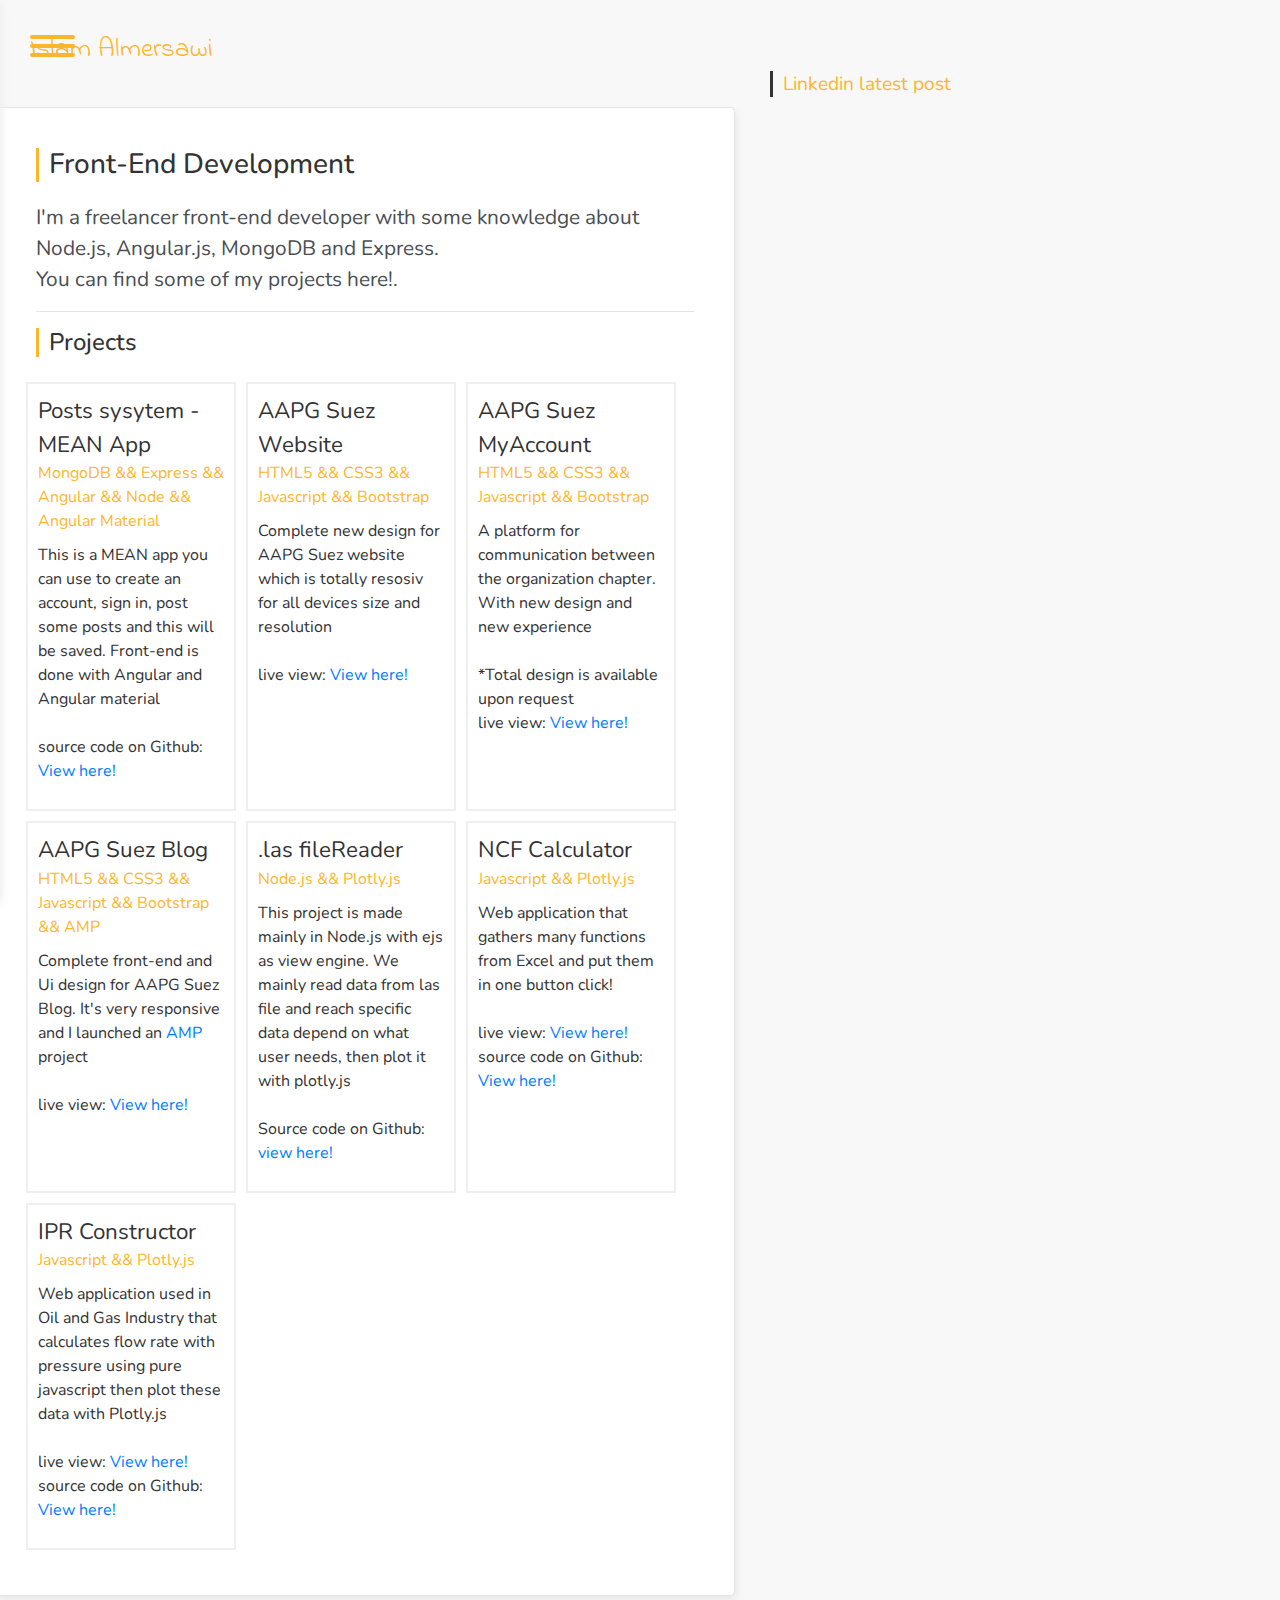
<file: index.html>
<!DOCTYPE html>
<html>
<head>

<link rel="stylesheet" href="https://maxcdn.bootstrapcdn.com/bootstrap/4.0.0/css/bootstrap.min.css" integrity="sha384-Gn5384xqQ1aoWXA+058RXPxPg6fy4IWvTNh0E263XmFcJlSAwiGgFAW/dAiS6JXm" crossorigin="anonymous">
<link rel="stylesheet" type="text/css" href="style.css">
<link href="https://fonts.googleapis.com/css?family=Indie+Flower" rel="stylesheet">
<link href="https://fonts.googleapis.com/css?family=Nunito" rel="stylesheet">
<meta name="viewport" content="width=device-width, initial-scale=1.0">


<title>Islam Almersawi | islam.js</title>

</head>
<body>
<div id="sidebar">
  <div class="toggle-btn" onclick="show()">
    <span></span>
    <span></span>
    <span></span>
  </div>
  <ul>
    <li><a href="http://islam-almersawi.me/IPR-Suez-University/" target="_blank">IPR Constructor</a></li>
    <li><a href="http://islam-almersawi.me/economics/" target="_blank">NCF Calculator</a></li>
    <hr>
    <li><a href="https://www.facebook.com/almersawi" target="_blank">Facebook</a></li>
    <li><a href="https://github.com/almersawi/" target="_blank">Github</a></li>
    <li><a href="https://www.linkedin.com/in/islam-almersawi" target="_blank">Linkedin</a></li>
    <li><a href="https://twitter.com/islamovic313" target="_blank">Twitter</a></li>
  </ul>
</div>
  <div class="container" id="container">
        <div class="brand">
          <span><a href="http://www.islam-almersawi.me">Islam Almersawi</a></span>
        </div>
  <div class="row">
    <div class="col-md-8 main-content" id="main-content">
      <h3 class="main-title">Front-End Development</h3>
      <p class="p-content">
        I'm a freelancer front-end developer with some knowledge about Node.js, Angular.js, MongoDB and Express.<br>
        You can find some of my projects here!. 
      </p>
      <hr>
      <h4 class="main-title">Projects</h4>
      <div class="row">
          <div class="col-md-4 project-card">
              <span class="project-title">Posts sysytem - MEAN App</span><br>
              <span class="pro-span">MongoDB && Express && Angular && Node && Angular Material</span>
              <p class="project-content">
                 This is a MEAN app you can use to create an account, sign in, post some posts and this will be saved. Front-end is done with Angular and Angular material<br><br>
                source code on Github: <a href="https://github.com/almersawi/Mean" target="_blank">View here!</a> <br>
              </p>
            </div>
          <div class="col-md-4 project-card">
              <span class="project-title">AAPG Suez Website</span><br>
              <span class="pro-span">HTML5 && CSS3 && Javascript && Bootstrap</span>
              <p class="project-content">
                Complete new design for AAPG Suez website which is totally resosiv for all devices size and resolution<br><br>
                live view: <a href="http://aapgsuez.net/" target="_blank">View here!</a> <br>
              </p>
            </div>

            <div class="col-md-4 project-card">
                <span class="project-title">AAPG Suez MyAccount</span><br>
                <span class="pro-span">HTML5 && CSS3 && Javascript && Bootstrap</span>
                <p class="project-content">
                  A platform for communication between the organization chapter. With new design and new experience<br><br>
                  <span>*Total design is available upon request</span><br>
                  live view: <a href="http://myaccount.aapgsuez.net/" target="_blank">View here!</a> <br>
                </p>
              </div>

            <div class="col-md-4 project-card">
                <span class="project-title">AAPG Suez Blog</span><br>
                <span class="pro-span">HTML5 && CSS3 && Javascript && Bootstrap && AMP</span>
                <p class="project-content">
                  Complete front-end and Ui design for AAPG Suez Blog. It's very responsive and I launched an <a href="https://amp.dev/" target="_blank">AMP</a> project <br><br>
                  live view: <a href="http://blog.aapgsuez.net/" target="_blank">View here!</a> <br>
                </p>
              </div>


        <div class="col-md-4 project-card">
          <span class="project-title">.las fileReader</span><br>
          <span class="pro-span">Node.js && Plotly.js</span>
          <p class="project-content">
            This project is made mainly in Node.js with ejs as view engine. We mainly read data from las file and reach specific data depend on what user needs, then plot it with plotly.js
            <br><br>
            Source code on Github: <a href="https://lnkd.in/ga5WMzT" target="_blank">view here!</a>
          </p>
        </div>

        <div class="col-md-4 project-card">
            <span class="project-title">NCF Calculator</span><br>
            <span class="pro-span">Javascript && Plotly.js</span>
            <p class="project-content">
              Web application that gathers many functions from Excel and put them in one button click!<br><br>
              live view: <a href="https://lnkd.in/gB78xKQ" target="_blank">View here!</a> <br>
              source code on Github: <a href="https://lnkd.in/gGxvJpQ" target="_blank">View here!</a>
            </p>
          </div>

          <div class="col-md-4 project-card">
              <span class="project-title">IPR Constructor</span><br>
              <span class="pro-span">Javascript && Plotly.js</span>
              <p class="project-content">
                Web application used in Oil and Gas Industry that calculates flow rate with pressure using pure javascript then plot these data with Plotly.js <br><br>
                live view: <a href="https://lnkd.in/diz5KcZ" target="_blank">View here!</a> <br>
                source code on Github: <a href="https://lnkd.in/dM93P-Z" target="_blank">View here!</a>
              </p>
            </div>

            

      </div>
    </div>

    <div class="col-md-4">
        <!-- Side nav for linkedin-->
  <aside class="linkedin-container" id="linkedin">
    <span class="lin-title">Linkedin latest post</span>
      <div class="post">
          <iframe src="https://www.linkedin.com/embed/feed/update/urn:li:ugcPost:6509189165643632640" height="592" width="450" frameborder="0" allowfullscreen=""></iframe>
       </div>  
    </aside>
    </div>
  </div>

  </div> <!-- end container -->

  <script src="main.js"></script>
  <script src="animation.js"></script>
<script src="https://code.jquery.com/jquery-3.2.1.slim.min.js" integrity="sha384-KJ3o2DKtIkvYIK3UENzmM7KCkRr/rE9/Qpg6aAZGJwFDMVNA/GpGFF93hXpG5KkN" crossorigin="anonymous"></script>
<script src="https://cdnjs.cloudflare.com/ajax/libs/popper.js/1.12.9/umd/popper.min.js" integrity="sha384-ApNbgh9B+Y1QKtv3Rn7W3mgPxhU9K/ScQsAP7hUibX39j7fakFPskvXusvfa0b4Q" crossorigin="anonymous"></script>
<script src="https://maxcdn.bootstrapcdn.com/bootstrap/4.0.0/js/bootstrap.min.js" integrity="sha384-JZR6Spejh4U02d8jOt6vLEHfe/JQGiRRSQQxSfFWpi1MquVdAyjUar5+76PVCmYl" crossorigin="anonymous"></script>

</body>
</html>
</file>
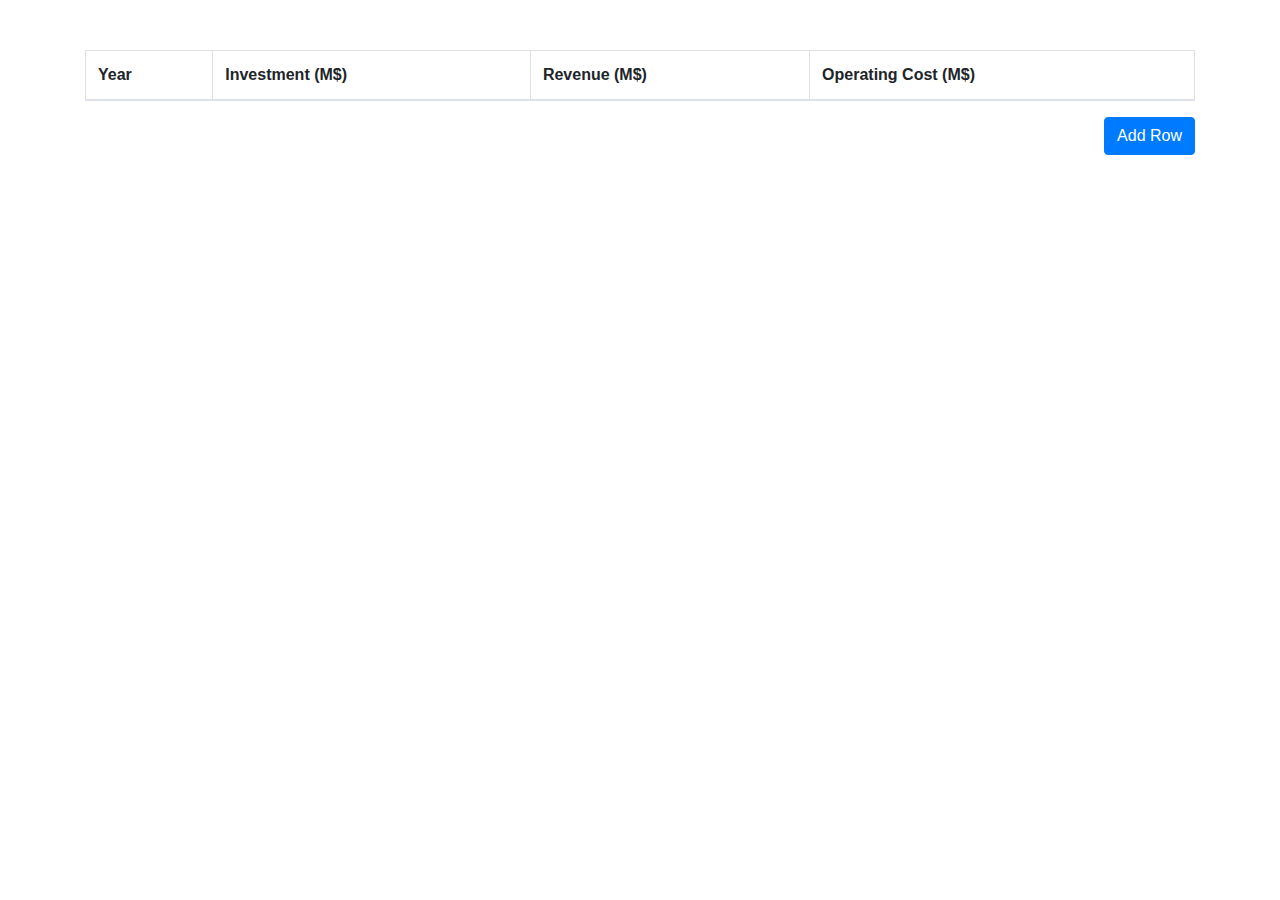
<file: economics/index.html>
<!DOCTYPE html>
<html>
<head>
  <!-- Plotly.js -->
  <script src="ploty.js"></script>

<link rel="stylesheet" href="https://maxcdn.bootstrapcdn.com/bootstrap/4.0.0/css/bootstrap.min.css" integrity="sha384-Gn5384xqQ1aoWXA+058RXPxPg6fy4IWvTNh0E263XmFcJlSAwiGgFAW/dAiS6JXm" crossorigin="anonymous">
<link rel="stylesheet" type="text/css" href="style.css">
 <link rel="icon" href="fav.ico">
 <title>Programming Economic Modeling Software</title>

</head>
<body>
 
 
  <div class="container">
      <table class="table table-bordered" id="first-table">
  <thead>
    <tr>
      <th scope="col">Year</th>
      <th scope="col">Investment (M$)</th>
      <th scope="col">Revenue (M$)</th>
      <th scope="col">Operating Cost (M$)</th>
    </tr>
  </thead>
  <tbody id="tbody">
  </tbody>
</table>
        <button id="add-item" class="btn btn-primary">Add Row</button>
	    <button id="next" class="btn btn-primary">Next</button>
	  
	  <br><br>
	  
	  <div id="depreciation-container">
		  <hr>
	  
	    <h4>Depreciation Calculations</h4><br>
		  <div class="row">
			  <table class="table table-bordered">
				  <thead>
				  	<tr>
						<th>Purchase Price</th>
						<th>Salvage Value</th>
						<th>Estimated Useful Life</th>
					</tr>
				  </thead>
				  <tbody>
				  	<tr>
						<td><input type="number" id="purchase-price" class="form-control" placeholder="Type value in M$ here"></td>
						<td><input type="number" id="slavage-value" class="form-control" placeholder="Type value in M$ here"></td>
						<td><input type="number" id="estimated-life" class="form-control" placeholder="Type value in years here"></td>
					</tr>
				  </tbody>
			  </table>
			  <h4>Tax Rate:</h4> 
			  <div class="col-md-4"><input type="number" class="form-control" id="tax-rate" placeholder="Type Tax Rate here in % Ex: (47)"></div>
			  
			  <h4>Interest Rate:</h4> 
			  <div class="col-md-4"><input type="number" class="form-control" id="interest-rate" placeholder="Type Interest Rate here in % Ex: (10.6)"></div>
			  <button id="clac" class="btn btn-primary">Create full table</button>
		  </div> <!-- end row -->
	  </div>
	  <br>
	  <div id="new-table-area">
	  
	  </div>
	  <button id="plot-ncf" class="btn btn-danger">Plot NCF</button>
	  
	  <div class="row">
	  <div class="col-md-6" id="plot-aria1" style="min-height: 400px;">
		  
   	  </div><!-- end col 1 -->
      <div class="col-md-6" id="plot-area2" style="min-height: 400px;">
		  
   	  </div> <!-- end col 2 -->
		  <div class="col-md-6" id="dcf-calc">
			  <h4>DCFROR Calculations</h4>
			  <hr>
			  <label>Initial Rate:</label>
			  <input type="number" placeholder="Type Initial Rate here.." class="form-control" id="initial-rate"> <br>
			  <label>Increment:</label>
			  <input type="number" placeholder="Type Increment here .." class='form-control' id='increment'> <br>
			  <label>Points:</label>
			  <input type="number" placeholder="Type No. of Points here .." class='form-control' id='points'> <br>
			  <button class="btn btn-danger" id="DCFROR-btn">Create DCFROR Table & Plot</button>
		  </div>
		  <div class="col-md-6">
			  
		  </div>
	  </div> <!-- end row -->
  </div>
    
    
<script type="text/javascript" src="main.js"></script>
<script src="https://code.jquery.com/jquery-3.2.1.slim.min.js" integrity="sha384-KJ3o2DKtIkvYIK3UENzmM7KCkRr/rE9/Qpg6aAZGJwFDMVNA/GpGFF93hXpG5KkN" crossorigin="anonymous"></script>
<script src="https://cdnjs.cloudflare.com/ajax/libs/popper.js/1.12.9/umd/popper.min.js" integrity="sha384-ApNbgh9B+Y1QKtv3Rn7W3mgPxhU9K/ScQsAP7hUibX39j7fakFPskvXusvfa0b4Q" crossorigin="anonymous"></script>
<script src="https://maxcdn.bootstrapcdn.com/bootstrap/4.0.0/js/bootstrap.min.js" integrity="sha384-JZR6Spejh4U02d8jOt6vLEHfe/JQGiRRSQQxSfFWpi1MquVdAyjUar5+76PVCmYl" crossorigin="anonymous"></script>

</body>
</html>
</file>
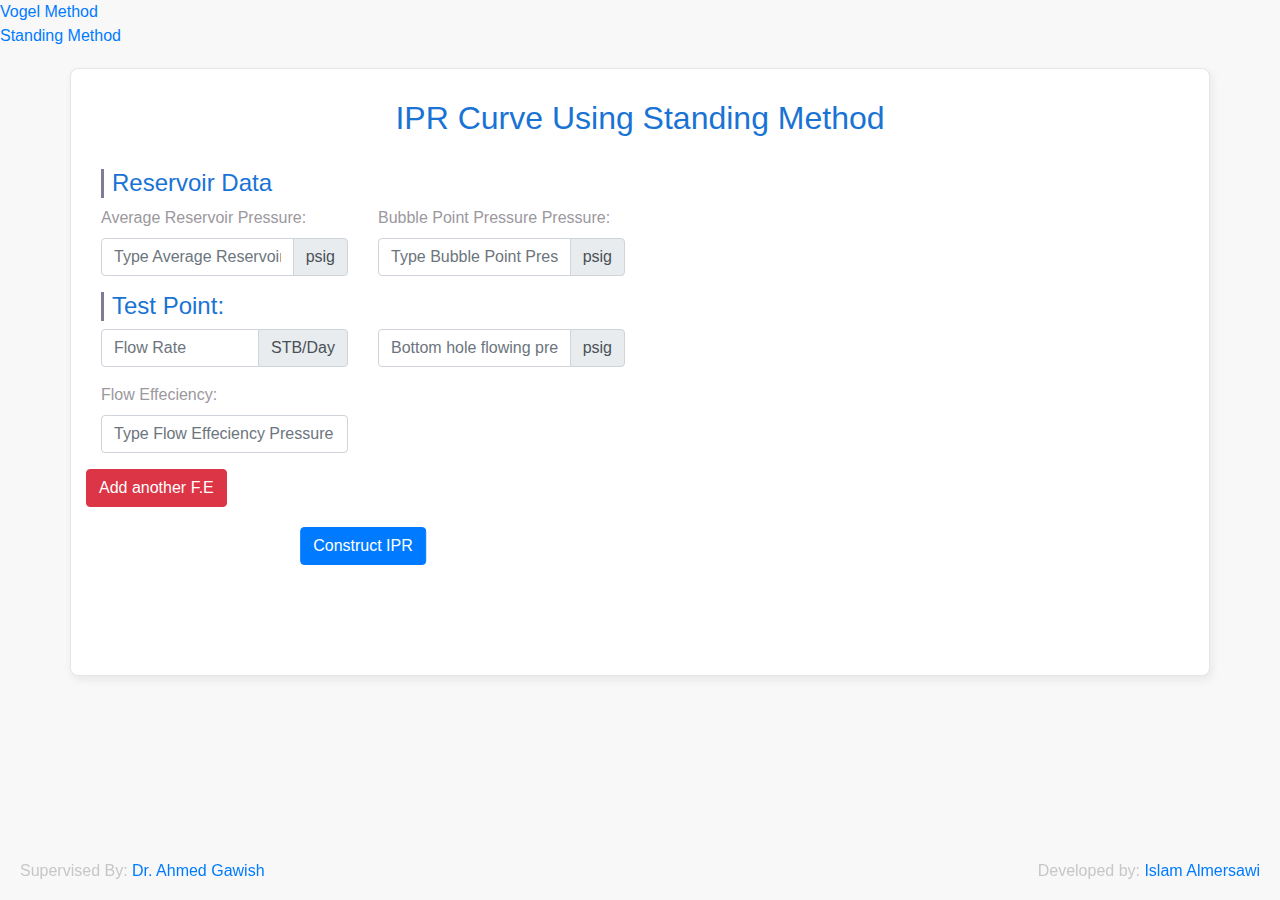
<file: IPR-Suez-University/index.html>
<!DOCTYPE html>
<html>
<head>
  <!-- Plotly.js -->
  <script src="ploty.js"></script>

<link rel="stylesheet" href="https://maxcdn.bootstrapcdn.com/bootstrap/4.0.0/css/bootstrap.min.css" integrity="sha384-Gn5384xqQ1aoWXA+058RXPxPg6fy4IWvTNh0E263XmFcJlSAwiGgFAW/dAiS6JXm" crossorigin="anonymous">
<link rel="stylesheet" type="text/css" href="style.css">
<title>Construct IPR by Standing Model</title>

</head>
<body>
<div id="sidebar">
  <div class="toggle-btn" onclick="show()">
    <span></span>
    <span></span>
    <span></span>
  </div>
  <ul>
    <li><a href="Vogel.html">Vogel Method</a></li>
    <li><a href="index.html">Standing Method</a></li>
  </ul>
</div>
  <div class="container" id="container">
        <h2 class="title">IPR Curve Using Standing Method</h2> <br>
        <div class="row">
          <div class="col-md-6">
            <h4 class="sub-title">Reservoir Data</h4>
             <div class="row">
               <div class="col-lg-6">
                 <label>Average Reservoir Pressure:</label>
                 <div class="input-group mb-3">
  <input type="text" class="form-control" placeholder="Type Average Reservoir Pressure.." aria-label="Recipient's username" aria-describedby="basic-addon2" id="S-Pr">
  <div class="input-group-append">
    <span class="input-group-text" id="basic-addon2">psig</span>
  </div>
</div>
               </div>
               <div class="col-lg-6">
                 <label>Bubble Point Pressure Pressure:</label>
              <div class="input-group mb-3">
  <input type="text" class="form-control" placeholder="Type Bubble Point Pressure Pressure" aria-label="Recipient's username" aria-describedby="basic-addon2" id="S-Pb">
  <div class="input-group-append">
    <span class="input-group-text" id="basic-addon2">psig</span>
  </div>
</div>
               </div>
               
             </div> <!-- first sub row-->
             <h4 class="sub-title">Test Point:</h4>
             <div class="row">
               <div class="col-lg-6">
                 <div class="input-group mb-3">
  <input type="text" class="form-control" placeholder="Flow Rate" aria-label="Recipient's username" aria-describedby="basic-addon2" id="S-qTest">
  <div class="input-group-append">
    <span class="input-group-text" id="basic-addon2">STB/Day</span>
  </div>
</div>
               </div>
               <div class="col-lg-6">
                 <div class="input-group mb-3">
  <input type="text" class="form-control" placeholder="Bottom hole flowing pressure" aria-label="Recipient's username" aria-describedby="basic-addon2" id="S-pTest">
  <div class="input-group-append">
    <span class="input-group-text" id="basic-addon2">psig</span>
  </div>
</div>
               </div>
               <div class="col-lg-6">
                 <label>Flow Effeciency:</label>
              <div class="input-group mb-3">
  <input type="text" class="form-control" placeholder="Type Flow Effeciency Pressure" aria-label="Recipient's username" aria-describedby="basic-addon2" id="FE">
</div>
               </div>
             </div> <!-- second sub row -->
             <div class="row">
               <button class="btn btn-danger" id="secondFE-btn" >Add another F.E</button>
             </div>
             <div class="row" id="secondFE-Container">
               <div class="col-lg-6">
                 <label>Second Flow Effeciency:</label>
              <div class="input-group mb-3">
  <input type="text" class="form-control" placeholder="Type Flow Effeciency Pressure" aria-label="Recipient's username" aria-describedby="basic-addon2" id="FE2" value="0">
</div>
               </div>
             </div>
             <div class="row"> 
    <button id="Stand-Calc" class="btn btn-primary">Construct IPR</button>
   </div>
   <div class="row">
     <h5 id="results"></h5>
   </div>
    

    <div class="row" id="stable-area"> <!-- for table calc -->
      <div class="col-md-6" style="float: left;">
        <input class="form-control" type="number" id="svalue-interval" placeholder="Value Interval">
      </div>
      <div class="col-md-6" style="float: right;">
        <button class="btn btn-success" id="svalueBtn">Create Value Table</button>
      </div>
   </div>

          </div> <!-- first Col-->


          <div class="col-md-6">
             <div id="myDiv" class="">
               
             </div>
          </div> <!-- second col (Graph Area) -->
        </div> <!-- First Row -->
<br>
<div class="row">
  <div class="col-lg-6">
    <div class="row">
    <table id="table" class="table table-striped">
      
    </table>
   </div>
  </div>
</div>
  </div> <!-- end container -->


  
<p id="copyright">Developed by: <a href="https://www.facebook.com/almersawi" target="_blank">Islam Almersawi</a></p>
<p id="copyright2">Supervised By: <a href="https://www.facebook.com/Aagawish" target="_blank">Dr. Ahmed Gawish</a></p>

<script type="text/javascript" src="animation.js"></script>
<script type="text/javascript" src="standing.js"></script>
<script src="https://code.jquery.com/jquery-3.2.1.slim.min.js" integrity="sha384-KJ3o2DKtIkvYIK3UENzmM7KCkRr/rE9/Qpg6aAZGJwFDMVNA/GpGFF93hXpG5KkN" crossorigin="anonymous"></script>
<script src="https://cdnjs.cloudflare.com/ajax/libs/popper.js/1.12.9/umd/popper.min.js" integrity="sha384-ApNbgh9B+Y1QKtv3Rn7W3mgPxhU9K/ScQsAP7hUibX39j7fakFPskvXusvfa0b4Q" crossorigin="anonymous"></script>
<script src="https://maxcdn.bootstrapcdn.com/bootstrap/4.0.0/js/bootstrap.min.js" integrity="sha384-JZR6Spejh4U02d8jOt6vLEHfe/JQGiRRSQQxSfFWpi1MquVdAyjUar5+76PVCmYl" crossorigin="anonymous"></script>

</body>
</html>
</file>
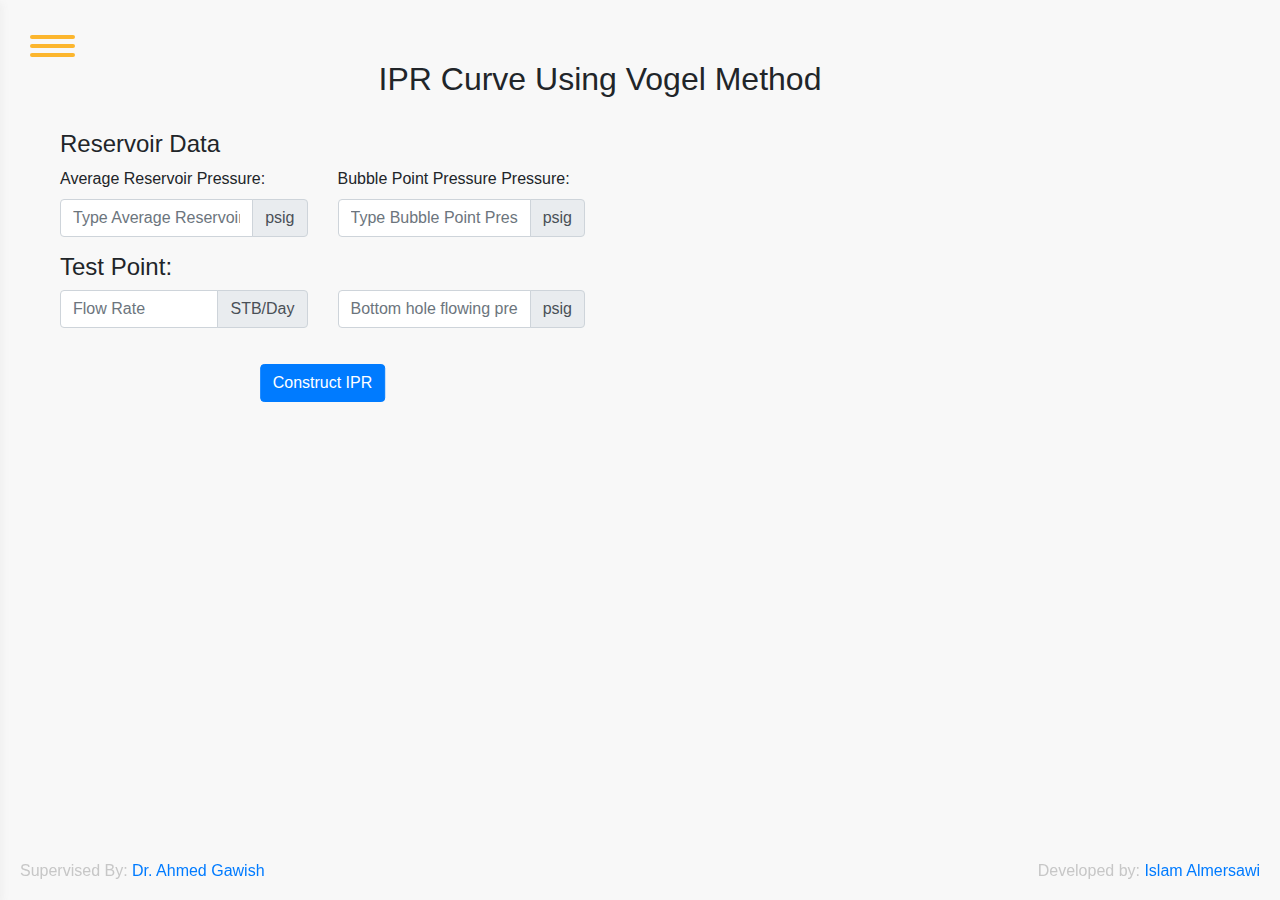
<file: Vogel.html>
<!DOCTYPE html>
<html>
<head>
  <!-- Plotly.js -->
  <script src="ploty.js"></script>

<link rel="stylesheet" href="https://maxcdn.bootstrapcdn.com/bootstrap/4.0.0/css/bootstrap.min.css" integrity="sha384-Gn5384xqQ1aoWXA+058RXPxPg6fy4IWvTNh0E263XmFcJlSAwiGgFAW/dAiS6JXm" crossorigin="anonymous">
<link rel="stylesheet" type="text/css" href="style.css">
  <link rel="icon" href="fav.ico">
<title>Construct IPR with Vogel Method</title>
</head>
<body>
  <div id="sidebar">
  <div class="toggle-btn" onclick="show()">
    <span></span>
    <span></span>
    <span></span>
  </div>
  <ul>
    <li><a href="Vogel.html">Vogel Method</a></li>
    <li><a href="index.html">Standing Method</a></li>
  </ul>
</div>
  <div class="container" id="container">
  	<h2 class="title">IPR Curve Using Vogel Method</h2> <br>
  	  <div class="row">
  	  	<div class="col-md-6">
          <h4 class="sub-title">Reservoir Data</h4>
  	  		<div class="row">

            <div class="col-md-6"> 
              <label>Average Reservoir Pressure:</label>
              <div class="input-group mb-3">
  <input type="text" class="form-control" placeholder="Type Average Reservoir Pressure.." aria-label="Recipient's username" aria-describedby="basic-addon2" id="Pr">
  <div class="input-group-append">
    <span class="input-group-text" id="basic-addon2">psig</span>
  </div>
</div>
            </div>
            <div class="col-md-6">
              <label>Bubble Point Pressure Pressure:</label>
              <div class="input-group mb-3">
  <input type="text" class="form-control" placeholder="Type Bubble Point Pressure Pressure" aria-label="Recipient's username" aria-describedby="basic-addon2" id="Pb">
  <div class="input-group-append">
    <span class="input-group-text" id="basic-addon2">psig</span>
  </div>
</div>
            </div>
          </div>

<h4 class="sub-title">Test Point:</h4>
   <div class="row">
   	<div class="col-md-6">
   		<div class="input-group mb-3">
  <input type="text" class="form-control" placeholder="Flow Rate" aria-label="Recipient's username" aria-describedby="basic-addon2" id="qTest">
  <div class="input-group-append">
    <span class="input-group-text" id="basic-addon2">STB/Day</span>
  </div>
</div>
   	</div>
   	<div class="col-md-6">
   		<div class="input-group mb-3">
  <input type="text" class="form-control" placeholder="Bottom hole flowing pressure" aria-label="Recipient's username" aria-describedby="basic-addon2" id="pTest">
  <div class="input-group-append">
    <span class="input-group-text" id="basic-addon2">psig</span>
  </div>
</div>
   	</div>
   </div>
   <div class="row"> 
   	<button id="calc" class="btn btn-primary">Construct IPR</button>
   </div>
   <div class="row">
   	<h5 id="results"></h5>
   </div>
   <div class="row">
    <div class="col-md-6"><input type="number" id="value-interval" class="form-control" placeholder="Value Interval"></div>
     <button id="valueBtn" class="btn btn-success">Create Value Table</button>
   </div>
   <div class="row">
   	<table id="table" class="table table-striped">
   		
   	</table>
   </div>
  	  	</div>
  	  	<div class="col-md-6">
  	  		<div id="myDiv" class=""></div>
  	  	</div>
  	  </div>
  </div>

  </div>
 
  
<p id="copyright">Developed by: <a href="https://www.facebook.com/almersawi" target="_blank">Islam Almersawi</a></p>
<p id="copyright2">Supervised By: <a href="https://www.facebook.com/Aagawish" target="_blank">Dr. Ahmed Gawish</a></p>
<script type="text/javascript" src="animation.js"></script>
<script type="text/javascript" src="main.js"></script>
<script src="https://code.jquery.com/jquery-3.2.1.slim.min.js" integrity="sha384-KJ3o2DKtIkvYIK3UENzmM7KCkRr/rE9/Qpg6aAZGJwFDMVNA/GpGFF93hXpG5KkN" crossorigin="anonymous"></script>
<script src="https://cdnjs.cloudflare.com/ajax/libs/popper.js/1.12.9/umd/popper.min.js" integrity="sha384-ApNbgh9B+Y1QKtv3Rn7W3mgPxhU9K/ScQsAP7hUibX39j7fakFPskvXusvfa0b4Q" crossorigin="anonymous"></script>
<script src="https://maxcdn.bootstrapcdn.com/bootstrap/4.0.0/js/bootstrap.min.js" integrity="sha384-JZR6Spejh4U02d8jOt6vLEHfe/JQGiRRSQQxSfFWpi1MquVdAyjUar5+76PVCmYl" crossorigin="anonymous"></script>

</body>
</html>
</file>
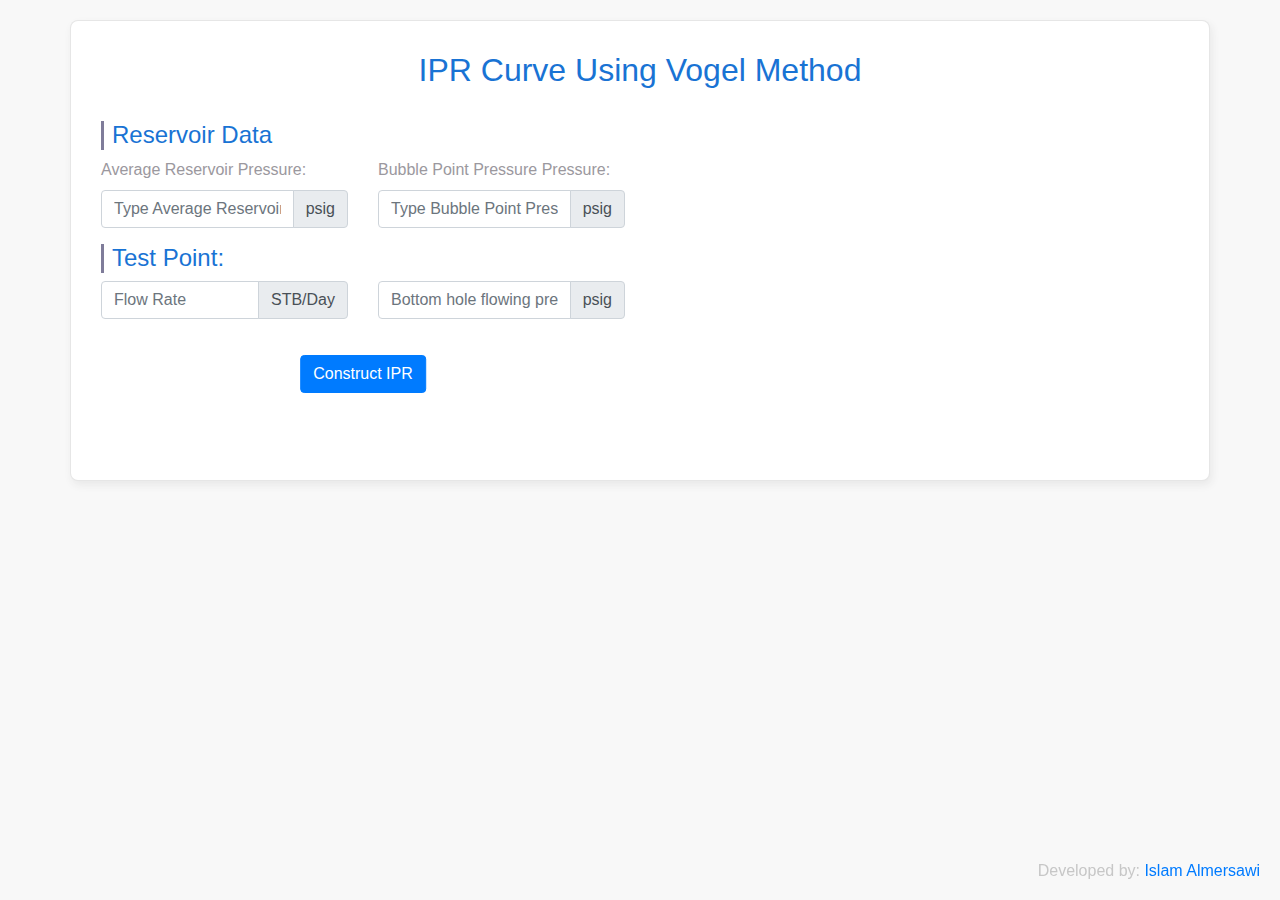
<file: IPR-Suez-University/Vogel.html>
<!DOCTYPE html>
<html>
<head>
  <!-- Plotly.js -->
  <script src="ploty.js"></script>

<link rel="stylesheet" href="https://maxcdn.bootstrapcdn.com/bootstrap/4.0.0/css/bootstrap.min.css" integrity="sha384-Gn5384xqQ1aoWXA+058RXPxPg6fy4IWvTNh0E263XmFcJlSAwiGgFAW/dAiS6JXm" crossorigin="anonymous">
<link rel="stylesheet" type="text/css" href="style.css">
<title>Construct IPR with Vogel Method</title>
</head>
<body>

  <div class="container" id="container">
  	<h2 class="title">IPR Curve Using Vogel Method</h2> <br>
  	  <div class="row">
  	  	<div class="col-md-6">
          <h4 class="sub-title">Reservoir Data</h4>
  	  		<div class="row">

            <div class="col-md-6"> 
              <label>Average Reservoir Pressure:</label>
              <div class="input-group mb-3">
  <input type="text" class="form-control" placeholder="Type Average Reservoir Pressure.." aria-label="Recipient's username" aria-describedby="basic-addon2" id="Pr">
  <div class="input-group-append">
    <span class="input-group-text" id="basic-addon2">psig</span>
  </div>
</div>
            </div>
            <div class="col-md-6">
              <label>Bubble Point Pressure Pressure:</label>
              <div class="input-group mb-3">
  <input type="text" class="form-control" placeholder="Type Bubble Point Pressure Pressure" aria-label="Recipient's username" aria-describedby="basic-addon2" id="Pb">
  <div class="input-group-append">
    <span class="input-group-text" id="basic-addon2">psig</span>
  </div>
</div>
            </div>
          </div>

<h4 class="sub-title">Test Point:</h4>
   <div class="row">
   	<div class="col-md-6">
   		<div class="input-group mb-3">
  <input type="text" class="form-control" placeholder="Flow Rate" aria-label="Recipient's username" aria-describedby="basic-addon2" id="qTest">
  <div class="input-group-append">
    <span class="input-group-text" id="basic-addon2">STB/Day</span>
  </div>
</div>
   	</div>
   	<div class="col-md-6">
   		<div class="input-group mb-3">
  <input type="text" class="form-control" placeholder="Bottom hole flowing pressure" aria-label="Recipient's username" aria-describedby="basic-addon2" id="pTest">
  <div class="input-group-append">
    <span class="input-group-text" id="basic-addon2">psig</span>
  </div>
</div>
   	</div>
   </div>
   <div class="row"> 
   	<button id="calc" class="btn btn-primary">Construct IPR</button>
   </div>
   <div class="row">
   	<h5 id="results"></h5>
   </div>
   <div class="row">
    <div class="col-md-6"><input type="number" id="value-interval" class="form-control" placeholder="Value Interval"></div>
     <button id="valueBtn" class="btn btn-success">Create Value Table</button>
   </div>
   <div class="row">
   	<table id="table" class="table table-striped">
   		
   	</table>
   </div>
  	  	</div>
  	  	<div class="col-md-6">
  	  		<div id="myDiv" class=""></div>
  	  	</div>
  	  </div>
  </div>

  </div>
 
  
<p id="copyright">Developed by: <a href="https://www.facebook.com/almersawi" target="_blank">Islam Almersawi</a></p>
<script type="text/javascript" src="animation.js"></script>
<!--<script type="text/javascript" src="adjusted-vogel.js"></script>-->
<script type="text/javascript" src="main.js"></script>
<script src="https://code.jquery.com/jquery-3.2.1.slim.min.js" integrity="sha384-KJ3o2DKtIkvYIK3UENzmM7KCkRr/rE9/Qpg6aAZGJwFDMVNA/GpGFF93hXpG5KkN" crossorigin="anonymous"></script>
<script src="https://cdnjs.cloudflare.com/ajax/libs/popper.js/1.12.9/umd/popper.min.js" integrity="sha384-ApNbgh9B+Y1QKtv3Rn7W3mgPxhU9K/ScQsAP7hUibX39j7fakFPskvXusvfa0b4Q" crossorigin="anonymous"></script>
<script src="https://maxcdn.bootstrapcdn.com/bootstrap/4.0.0/js/bootstrap.min.js" integrity="sha384-JZR6Spejh4U02d8jOt6vLEHfe/JQGiRRSQQxSfFWpi1MquVdAyjUar5+76PVCmYl" crossorigin="anonymous"></script>

</body>
</html>
</file>
<file: style.css>
body{
  background: #eeeeee6b;
}

.container{
  		margin-top: 10px;
      padding: 30px;
      border-radius: 8px;
      /*border: solid 1px #3333331f;
      box-shadow: 2px 4px 8px #33333314;*/
      position: absolute;
      top: 20px;
      transition: all 300ms ease;
      right: 110px;      
  	}
  	h2 {
  		text-align: center;
  	}
  	#calc, #Stand-Calc {
  		margin-left: 50%;
  		transform: translateX(-50%);
      margin-top: 20px;
  	}
    #valueBtn {
      display: none;
      margin-bottom: 20px;
    }
    #value-interval{
      display: none;
    }
    #results{
      margin: 20px 0 20px 0;
    }
    #myDiv{
      width: 100%;
    }
    .scrolled {
      position: fixed;
      top: 0px;
    }
    #copyright{
      position: fixed;
      bottom: 1px;
      right: 20px;
      color: #c7c7c7;
    }

    #copyright2{
      position: fixed;
      bottom: 1px;
      left: 20px;
      color: #c7c7c7;
    }

    h1{
      color: #333;
    }

    #stable-area {
      display: none;
    }

    #secondFE-Container {
      display: none;
    }

    * {
      padding: 0;
      margin:0;
      box-sizing: border-box;
    }

#sidebar {
  position: absolute;
  width: 300px;
  height: 100%;
  background-image: linear-gradient(to right top, #fcb62e, #fbbf59, #f8c87d, #f4d19f, #eddac1);
  box-shadow: 2px 3px 8px #eee;
  top: 0;
  left: -300px;
  transition: all 300ms ease;
  z-index: 1000;
}

#sidebar.active {
  left: 0;
}

#sidebar ul li {
  list-style: none;
  color: #fff;
  transition: all ease 300ms;
  padding: 20px 24px;
}

#sidebar ul li:hover   {
  background: #fff;
}

#sidebar ul li a{
  color: #fff;
  display: block;
  padding: 20px;
  font-size: 1.2em;
  transition: all 300ms ease;
}


#sidebar ul li:hover a{
  text-decoration:none;
  color: #FCB62E;
}


#sidebar .toggle-btn {
  position: absolute;
  top: 30px;
  left: 330px;
  cursor: pointer;
}

.toggle-btn span {
  width: 45px;
  height: 4px;
  background: #FCB62E;
  display: block;
  margin-top: 5px;
  border-radius: 2px;
}

.activec {
right: -190px;
}
body {
  overflow-x: hidden;
}

.brand a{
  position: absolute;
  top: 0px;
  left: 0px;
  font-family: 'Indie Flower', cursive;
  font-size: 1.7em;
  color: #FCB62E;
  text-decoration: navajowhite;
  transition: all 300ms ease;
}

.brand a:hover {
  color: #333;
}

.linkedin-container{
  min-height: 400px;
  padding: 10px 20px 20px 20px;
}

.post {
  margin-top: 10px;
}

.lin-title {
  font-family: 'Nunito', sans-serif;
  color: #FCB62E;
  padding-left: 10px;
  border-left: #333 solid 3px;
  font-size: 1.2em;
}

.main-content{
  padding-top: 20px;
  margin-left: -50px;
  font-family: 'Nunito', sans-serif;
  color: #333;
  background: #fff;
  border: solid 1px #3333331f;
  box-shadow: 2px 4px 8px #33333314;
  border-radius: 5px;
  margin-top: 47px;
  padding: 40px;
}

.main-title{
  border-left: #FCB62E solid 3px;
  padding-left: 10px;
  margin-bottom: 20px;
}
.pro-span{

}

.p-content{
  font-size: 1.3em;
  color: #494e52;
}

.project-card{
padding: 10px;
background: #fff;
border: solid 2px #33333314;
max-width: 210px;
transition: all 300ms ease;
margin: 5px;
}

.project-card:hover{
  background: #fff;
  box-shadow: 2px 4px 8px #33333314;
  border-color: #FCB62E;
}

.pro-span{
  color: #FCB62E;
}

.scrolled {
  position: fixed;
}

.project-title{
  font-size: 1.4em;
}

.project-content{
  margin-top: 10px;
}

@media only screen and (max-width: 1200px) {

  #linkedin {
    display: none;
  }

  #main-content {
    position: absolute;
    max-width: 900px;
    margin:50px auto;

  }
  .brand a {
    display: none;
  }
}

@media only screen and (max-width: 700px) {

  #sidebar{
    display: none;
  }
  body {
    background-color: #444;
  }

  #linkedin {
    display: none;
  }

  .container {
    width: 90%;
    margin:auto;
    position: relative;
    right: 0;
  }
  .brand a {
</file>
<file: economics/style.css>
body{
  background: #fff;
}

#copyright{
  position: fixed;
  bottom: 1px;
  right: 20px;
  color: #c7c7c7;
}

.container {
    margin-top: 50px;
	padding-bottom: 100px;
}

#add-item {
    float: right;
}

.form-control {
	border:none;
	text-align: center;
}

#next {
	float: left;
	display: none;
}

#depreciation-container {
	display: none;
}

#plot-ncf {
	display: none;
	float: left;
	
}

#plot-npv {
	float: right;
	display: none;
	
}

#plot-aria1 {
	padding-top: 60px;
}

#plot-area2 {
	padding-top: 60px;
}

#dcf-calc{
	display: none;
}
</file>
<file: IPR-Suez-University/style.css>
body{
  background: #eeeeee6b;
}

.title{
  color: #1973d4;
}

.sub-title{
  color: #1973d4;
  padding-left: 8px;
  border-left: 3px solid #7f7c9a;
}

label{
  color: #9b989e;
}

.container{
  		margin-top: 20px;
      background: #fff;
      padding: 30px;
      border-radius: 8px;
      border: solid 1px #3333331f;
      box-shadow: 2px 4px 8px #33333314;
      transition: all 300ms ease;
  	}
  	h2 {
  		text-align: center;
  	}
  	#calc, #Stand-Calc {
  		margin-left: 50%;
  		transform: translateX(-50%);
      margin-top: 20px;
  	}
    #valueBtn {
      display: none;
      margin-bottom: 20px;
    }
    #value-interval{
      display: none;
    }
    #results{
      margin: 20px 0 20px 0;
    }
    #myDiv{
      width: 100%;
    }
    .scrolled {
      position: fixed;
      top: 0px;
    }
    #copyright{
      position: fixed;
      bottom: 1px;
      right: 20px;
      color: #c7c7c7;
    }

    #copyright2{
      position: fixed;
      bottom: 1px;
      left: 20px;
      color: #c7c7c7;
    }

    h1{
      color: #333;
    }

    #stable-area {
      display: none;
    }

    #secondFE-Container {
      display: none;
    }

    * {
      padding: 0;
      margin:0;
    }

body {
  overflow-x: hidden;
}
</file>
